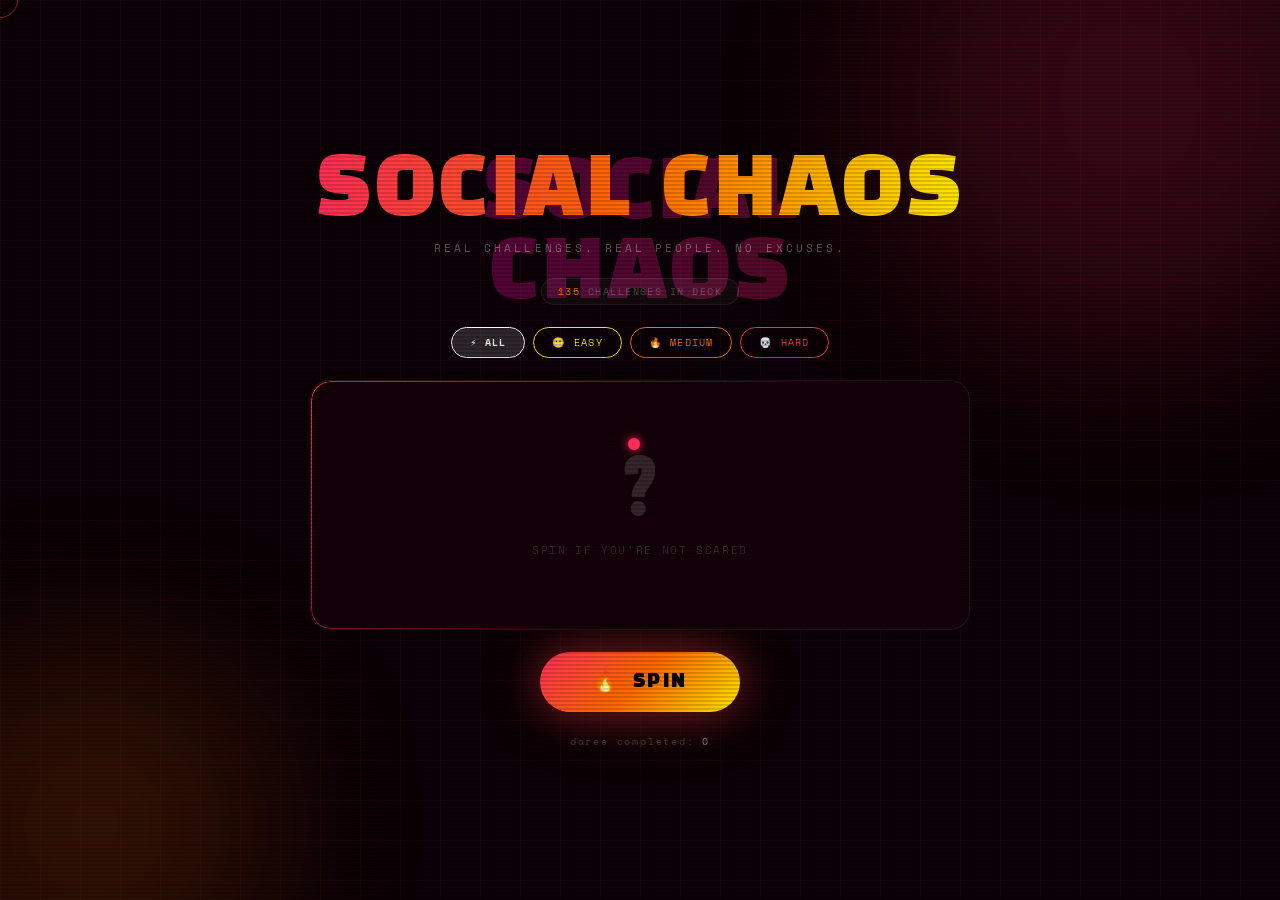
<file: index.html>
<!DOCTYPE html>
<html lang="en">
<head>
<meta charset="UTF-8">
<meta name="viewport" content="width=device-width, initial-scale=1.0">
<title>SOCIAL CHAOS</title>
<link href="https://fonts.googleapis.com/css2?family=Black+Han+Sans&family=Space+Mono:wght@400;700&display=swap" rel="stylesheet">
<link rel="stylesheet" href="style.css">
</head>
<body>
<div class="cursor" id="cursor"></div>
<div class="cursor-ring" id="cursorRing"></div>
<div class="grid-bg"></div>
<div class="orb orb1"></div>
<div class="orb orb2"></div>

<div class="wrapper">
  <header>
    <div class="title">SOCIAL CHAOS</div>
    <div class="subtitle">real challenges. real people. no excuses.</div>
  </header>
  <div class="deck-count" id="deckCount">loading...</div>
  <div class="difficulties" id="difficulties">
    <button class="diff-btn active" data-diff="all">⚡ All</button>
    <button class="diff-btn" data-diff="easy">😬 Easy</button>
    <button class="diff-btn" data-diff="medium">🔥 Medium</button>
    <button class="diff-btn" data-diff="hard">💀 Hard</button>
  </div>
  <div class="card-area">
    <div class="card" id="card">
      <div class="idle-state">
        <div class="big-q">?</div>
        <p>Spin if you're not scared</p>
      </div>
    </div>
  </div>
  <button class="spin-btn" id="spinBtn">
    <div class="spin-inner"><span class="fire-icon">🔥</span><span>SPIN</span></div>
  </button>
  <div class="counter" id="counter">dares completed: <span>0</span></div>
  <div class="history-section" id="historySection" style="display:none">
    <div class="history-label">// past dares</div>
    <div class="history-list" id="historyList"></div>
  </div>
</div>



<script src="script.js"></script>
</body>
</html>
</file>
<file: style.css>
*, *::before, *::after { box-sizing: border-box; margin: 0; padding: 0; }

  /* ── CUSTOM CURSOR ── */
  *, button, a { cursor: none !important; }

  .cursor {
    position: fixed;
    width: 12px; height: 12px;
    background: var(--red);
    border-radius: 50%;
    pointer-events: none;
    z-index: 9999;
    transform: translate(-50%, -50%);
    box-shadow: 0 0 10px var(--red);
    transition: width 0.2s, height 0.2s, background 0.2s, box-shadow 0.2s;
  }

  .cursor-ring {
    position: fixed;
    width: 36px; height: 36px;
    border: 1.5px solid rgba(255, 45, 85, 0.5);
    border-radius: 50%;
    pointer-events: none;
    z-index: 9998;
    transform: translate(-50%, -50%);
    transition: width 0.25s, height 0.25s, border-color 0.25s;
  }

  /* hover state on all buttons */
  .cursor.on-btn {
    width: 48px; height: 48px;
    background: transparent;
    border: 2px solid var(--red);
    box-shadow: 0 0 18px var(--red), 0 0 40px rgba(255,45,85,0.35);
    animation: cursorPulse 0.9s ease infinite;
  }
  .cursor-ring.on-btn {
    width: 68px; height: 68px;
    border-color: rgba(255, 106, 0, 0.55);
  }

  @keyframes cursorPulse {
    0%, 100% { box-shadow: 0 0 18px var(--red), 0 0 40px rgba(255,45,85,0.35); }
    50%       { box-shadow: 0 0 30px var(--red), 0 0 70px rgba(255,45,85,0.6); }
  }
  :root {
    --red: #ff2d55; --orange: #ff6a00; --yellow: #ffe600;
    --pink: #ff00cc; --bg: #0a0005; --card-bg: #130008;
    --border: rgba(255,255,255,0.07);
  }
  body {
    background: var(--bg); color: #fff;
    font-family: 'Space Mono', monospace;
    min-height: 100vh; display: flex; flex-direction: column;
    align-items: center; justify-content: center;
    overflow: hidden; position: relative;
  }
  body::after {
    content: ''; position: fixed; inset: 0;
    background: repeating-linear-gradient(0deg,transparent,transparent 2px,rgba(0,0,0,0.15) 2px,rgba(0,0,0,0.15) 4px);
    pointer-events: none; z-index: 100;
  }
  .grid-bg {
    position: fixed; inset: 0;
    background-image: linear-gradient(rgba(255,45,85,0.05) 1px,transparent 1px), linear-gradient(90deg,rgba(255,45,85,0.05) 1px,transparent 1px);
    background-size: 40px 40px; animation: gridDrift 18s linear infinite; pointer-events: none;
  }
  @keyframes gridDrift { 0%{transform:translateY(0)} 100%{transform:translateY(40px)} }
  .orb { position: fixed; border-radius: 50%; filter: blur(90px); pointer-events: none; opacity: 0.18; }
  .orb1 { width:500px;height:500px;background:#ff2d55;top:-150px;right:-100px; }
  .orb2 { width:350px;height:350px;background:#ff6a00;bottom:-100px;left:-80px; }

  .wrapper {
    position: relative; z-index: 10; width: min(660px, 95vw);
    display: flex; flex-direction: column; align-items: center;
    gap: 22px; padding: 24px 0;
  }
  header { text-align: center; }
  .title {
    font-family: 'Black Han Sans', sans-serif;
    font-size: clamp(2.6rem, 9vw, 5rem);
    letter-spacing: 0.05em; line-height: 1;
    background: linear-gradient(90deg, var(--red), var(--orange), var(--yellow));
    -webkit-background-clip: text; -webkit-text-fill-color: transparent; background-clip: text;
    position: relative;
  }
  .title::after {
    content: 'SOCIAL CHAOS'; position: absolute; left: 3px; top: 3px;
    background: linear-gradient(90deg,var(--pink),var(--red));
    -webkit-background-clip: text; -webkit-text-fill-color: transparent; background-clip: text;
    opacity: 0.3; z-index: -1;
  }
  .subtitle { font-size: 0.68rem; letter-spacing: 0.28em; color: rgba(255,255,255,0.35); margin-top: 8px; text-transform: uppercase; }

  .deck-count {
    font-size: 0.62rem; letter-spacing: 0.15em;
    color: rgba(255,255,255,0.25); text-transform: uppercase;
    background: rgba(255,255,255,0.04); border: 1px solid rgba(255,255,255,0.07);
    padding: 5px 16px; border-radius: 999px;
  }
  .deck-count span { color: var(--orange); }

  .difficulties { display: flex; gap: 8px; flex-wrap: wrap; justify-content: center; }
  .diff-btn {
    padding: 7px 18px; border-radius: 999px; border: 1.5px solid;
    background: transparent; font-family: 'Space Mono', monospace;
    font-size: 0.63rem; letter-spacing: 0.12em; cursor: pointer;
    text-transform: uppercase; transition: all 0.2s; position: relative; overflow: hidden;
  }
  .diff-btn::before { content:'';position:absolute;inset:0;opacity:0;transition:opacity 0.2s; }
  .diff-btn:hover::before,.diff-btn.active::before{opacity:0.15;}
  .diff-btn[data-diff="all"]   {border-color:#fff;color:#fff;}
  .diff-btn[data-diff="all"]::before{background:#fff;}
  .diff-btn[data-diff="easy"]  {border-color:#ffe600;color:#ffe600;}
  .diff-btn[data-diff="easy"]::before{background:#ffe600;}
  .diff-btn[data-diff="medium"]{border-color:var(--orange);color:var(--orange);}
  .diff-btn[data-diff="medium"]::before{background:var(--orange);}
  .diff-btn[data-diff="hard"]  {border-color:var(--red);color:var(--red);}
  .diff-btn[data-diff="hard"]::before{background:var(--red);}
  .diff-btn.active{font-weight:700;}

  .card-area { width: 100%; perspective: 1000px; }
  .card {
    width: 100%; min-height: 250px; background: var(--card-bg);
    border: 1px solid var(--border); border-radius: 20px;
    padding: 36px 40px; display: flex; flex-direction: column;
    align-items: center; justify-content: center; gap: 14px;
    position: relative; overflow: hidden;
  }
  .card::before {
    content:'';position:absolute;inset:0;border-radius:20px;padding:1px;
    background:linear-gradient(135deg,var(--accent,var(--red)),transparent 60%);
    -webkit-mask:linear-gradient(#fff 0 0) content-box,linear-gradient(#fff 0 0);
    -webkit-mask-composite:xor;mask-composite:exclude;pointer-events:none;
  }
  .heat-bar { display:flex;gap:4px;align-items:center; }
  .heat-pip { width:10px;height:10px;border-radius:50%;background:rgba(255,255,255,0.1);transition:background 0.3s; }
  .heat-pip.lit{background:var(--accent,var(--red));box-shadow:0 0 6px var(--accent,var(--red));}
  .card-label { font-size:0.6rem;letter-spacing:0.22em;text-transform:uppercase;color:var(--accent,var(--red));display:flex;align-items:center;gap:8px; }
  .card-label::before,.card-label::after{content:'';width:16px;height:1.5px;background:var(--accent,var(--red));}
  .card-emoji{font-size:2.8rem;line-height:1;}
  .card-text { font-family:'Black Han Sans',sans-serif;font-size:clamp(1.15rem,3.3vw,1.65rem);text-align:center;line-height:1.3;letter-spacing:0.02em;color:#fff; }
  .card-tip { font-size:0.64rem;color:rgba(255,255,255,0.3);text-align:center;font-style:italic;letter-spacing:0.05em;padding-top:6px;border-top:1px solid rgba(255,255,255,0.07);width:100%;line-height:1.6; }
  .idle-state{display:flex;flex-direction:column;align-items:center;gap:10px;color:rgba(255,255,255,0.15);}
  .big-q{font-family:'Black Han Sans',sans-serif;font-size:5rem;line-height:1;}
  .idle-state p{font-size:0.68rem;letter-spacing:0.15em;text-transform:uppercase;}

  @keyframes rollIn {
    0%{opacity:0;transform:translateY(-50px) rotateX(45deg);}
    65%{opacity:1;transform:translateY(5px) rotateX(-4deg);}
    100%{opacity:1;transform:translateY(0) rotateX(0);}
  }
  .card.rolling .card-label,.card.rolling .heat-bar,.card.rolling .card-emoji,.card.rolling .card-text,.card.rolling .card-tip {
    animation:rollIn 0.5s cubic-bezier(0.22,1,0.36,1) both;
  }
  .card.rolling .card-label{animation-delay:0s;}
  .card.rolling .heat-bar{animation-delay:0.04s;}
  .card.rolling .card-emoji{animation-delay:0.08s;}
  .card.rolling .card-text{animation-delay:0.13s;}
  .card.rolling .card-tip{animation-delay:0.18s;}

  .spin-btn{border:none;background:none;cursor:pointer;outline:none;padding:0;}
  .spin-inner {
    display:flex;align-items:center;gap:12px;padding:17px 52px;
    background:linear-gradient(135deg,var(--red),var(--orange),var(--yellow));
    border-radius:999px;font-family:'Black Han Sans',sans-serif;
    font-size:1.15rem;letter-spacing:0.14em;color:#000;text-transform:uppercase;
    transition:transform 0.15s,box-shadow 0.15s;
    box-shadow:0 0 40px rgba(255,45,85,0.4),0 0 70px rgba(255,106,0,0.2);
  }
  .spin-btn:hover .spin-inner{transform:scale(1.05);box-shadow:0 0 60px rgba(255,45,85,0.6),0 0 100px rgba(255,106,0,0.35);}
  .spin-btn:active .spin-inner{transform:scale(0.96);}
  .spin-btn.spinning .spin-inner{animation:btnPulse 0.5s ease;}
  @keyframes btnPulse{0%{transform:scale(1)}30%{transform:scale(0.92)}70%{transform:scale(1.06)}100%{transform:scale(1)}}
  .fire-icon{font-size:1.3rem;display:inline-block;}
  .spin-btn.spinning .fire-icon{animation:fireShake 0.5s ease;}
  @keyframes fireShake{0%,100%{transform:rotate(0)}25%{transform:rotate(-15deg) scale(1.2)}75%{transform:rotate(15deg) scale(1.2)}}

  .counter{font-size:0.62rem;letter-spacing:0.18em;color:rgba(255,255,255,0.22);}
  .counter span{color:rgba(255,255,255,0.5);}

  .history-section{width:100%;}
  .history-label{font-size:0.6rem;letter-spacing:0.2em;color:rgba(255,255,255,0.22);text-transform:uppercase;margin-bottom:8px;}
  .history-list{display:flex;flex-direction:column;gap:5px;max-height:120px;overflow-y:auto;scrollbar-width:none;}
  .history-list::-webkit-scrollbar{display:none;}
  .history-item{display:flex;align-items:flex-start;gap:10px;padding:8px 14px;background:rgba(255,255,255,0.03);border-radius:8px;border:1px solid rgba(255,255,255,0.05);font-size:0.68rem;color:rgba(255,255,255,0.4);animation:fadeSlide 0.3s ease forwards;line-height:1.4;}
  @keyframes fadeSlide{from{opacity:0;transform:translateX(-8px)}to{opacity:1;transform:translateX(0)}}
  .history-dot{width:6px;height:6px;border-radius:50%;margin-top:4px;flex-shrink:0;}
</file>
